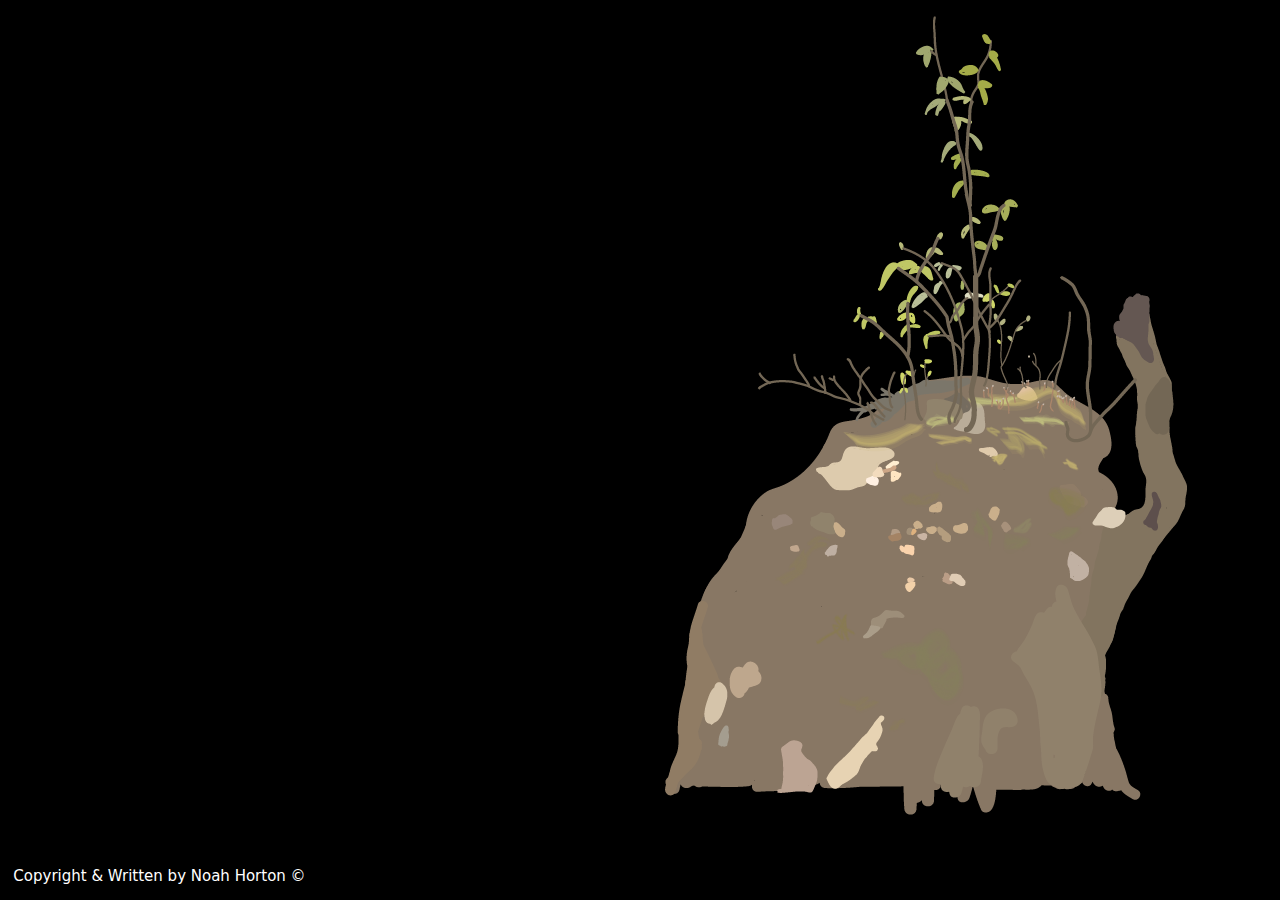
<file: index.html>
<!doctype html>
<html>
<head>
	<meta charset="utf-8">
	<title>New Life</title>
	<link rel="stylesheet" type="text/css" href="styles.css">
</head>

<body>
	<!--First Images-->
	<img src="images/Blank Log.png" alt="The Log" id="firstlog">
	<img src="images/Just the Grass and Shrooms.png" alt="Grass" id="firstgrass">
	<img src="images/Just the Rocks.png" alt="Rocks" id="firstrocks">
	<img src="images/Just the Sticks.png" alt="Sticks" id="firststicks">
	<img src="images/Smaller Logs.png" alt="Smaller Logs" id="firstsmalllogs">
	
	<!--Glow Images-->
	<a href="pages/Var 1 Text.html"><img src="images/Blank Log Glow.png" alt="Glowing Log" id="glowlog"></a>
	<a href="pages/Var 2 Color.html"><img src="images/Just the Grass and Shrooms Glow.png" alt="Glowing Grass" id="glowgrass"></a>
	<a href="pages/Var 3 Motion.html"><img src="images/Just the Rocks Glow.png" alt="Glowing Rocks" id="glowrocks"></a>
	<a href="pages/Var 4 Sound.html"><img src="images/Just the Sticks Glow.png" alt="Glowing Sticks" id="glowsticks"></a>
</body>
	
<!--Credits-->
<footer>
	<p>Copyright &amp; Written by Noah Horton &copy;</p>
</footer>
</html>
</file>
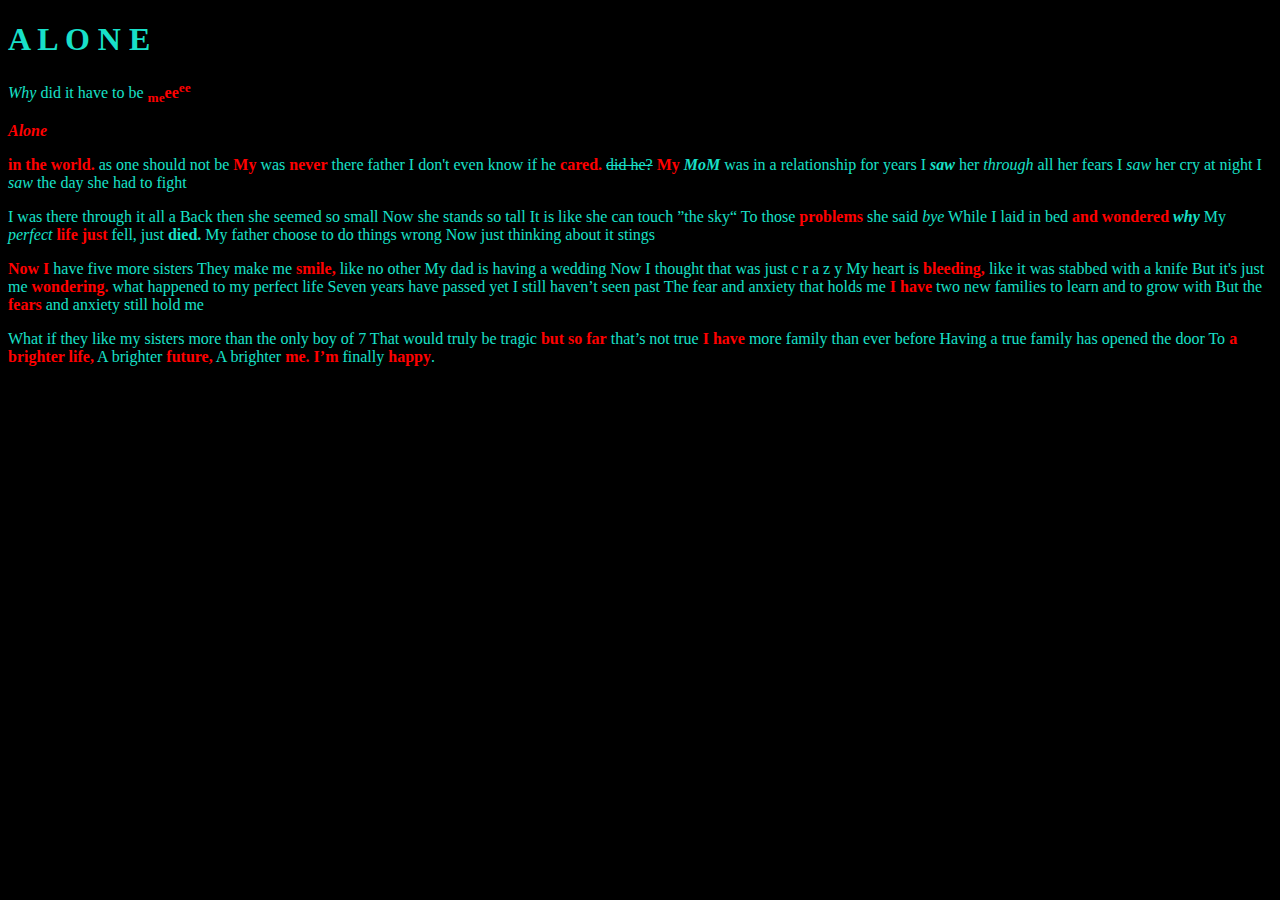
<file: Extras/ALONE.html>
<!doctype html>
<html>
	<head>
	<meta charset="UTF-8">
	<title>Alone</title>
	<style type = "text/css"> 
		* {font-family: "Baskerville";
		color: #18E0C9;
		background-color: #000000}
		
		h1 {font-family: Consolas, "Andale Mono", "Lucida Console", "Lucida Sans Typewriter", Monaco, "Courier New", "monospace"
			color: white;}
		
		p {}
		
		b {color: red;}
	
	</style>
	</head>

<body>
	
<h1> A L O N E </h1>
	
<p><i>Why</i> did it have to be <sub><b>me</b></sub><b>ee</b><sup><b>ee</b></sup></p>
	
<p><i><b>Alone</b></i></p>
	
<p> <b>in the world.</b> as one should not be
  <b>My</b>  was <b>never</b> there
  father I don't even know if he <b>cared.</b> <del> did he?</del>
  <b>My <i>MoM</i></b> was in a relationship for years
  I <b><i>saw</i></b> her <i>through</i> all her fears
  I <i>saw</i> her cry at night
  I <i>saw</i> the day she had to fight
</p>
	
<p>
  I was there through it all a
  Back then she seemed so small
  Now she stands so tall
  It is like she can touch &rdquo;the sky&ldquo;
  To those <b>problems</b> she said <i>bye</i>
  While I laid in bed <b>and wondered <i>why</i></b>
  My <i>perfect</i> <b>life just</b> fell, just <strong>died.</strong>
  My father choose to do things
  wrong
  Now just thinking about it stings
</p>
	
<p> <b>Now I</b> have five more sisters
  They make me <b>smile,</b> like no other
  My dad is having a wedding
  Now I thought that was just c r a z y
  My heart is <b>bleeding,</b> like it was stabbed with a knife
  But it's just me <b>wondering.</b> what happened to my perfect life
  Seven years have passed yet I still haven’t seen past
  The fear and anxiety that holds me
  <b>I have</b> two new families to learn and to grow with
  But the <b>fears</b> and anxiety still hold me
</p>
	
<p> What if they like my sisters more than the only boy of 7
  That would truly be tragic <b>but so far</b> that’s not true
  <b>I have</b> more family than ever before
  Having a true family has opened the door
  To <b>a brighter life,</b>
  A brighter <b>future,</b>
  A brighter <b>me.</b>
  <b>I’m</b> finally <b>happy</b>. </p>
	
</body>
	
</html>
</file>
<file: Extras/color.html>
<!doctype html>
<html>
<head>
<meta charset="UTF-8">
<title>Color</title>
	<style type="text/css">
		*{
			background-color:black;
			width:300pt;
			height:2000pt;
		}
	#box {
    width: 278px;
    height: 268px;
    background-color: red;
    position: absolute;
    left: 863px;
    top: 218px;
		opacity: .5;
}
		#box2 {
    width: 275px;
    height: 269px;
    background-color: red;
    position: absolute;
    left: 489px;
    top: 220px;
}
		#box3 {
    width: 277px;
    height: 268px;
    background-color: aqua;
    position: fixed;
    z-index: -1;
    top: 23.5pc;
    left: 43.312pc;
		}
		#box4 {
    width: 279px;
    height: 269px;
    background-color: aqua;
    position: fixed;
    z-index: -1;
    top: 1.812pc;
    left: 43.25pc;
			opacity: .5;
			}
		
    </style>
</head>

<body>
<p id="box"></p>
	<p id="box2"></p>
	<p id="box3"></p>
<p id="box4"></p>
</body>
</html>
</file>
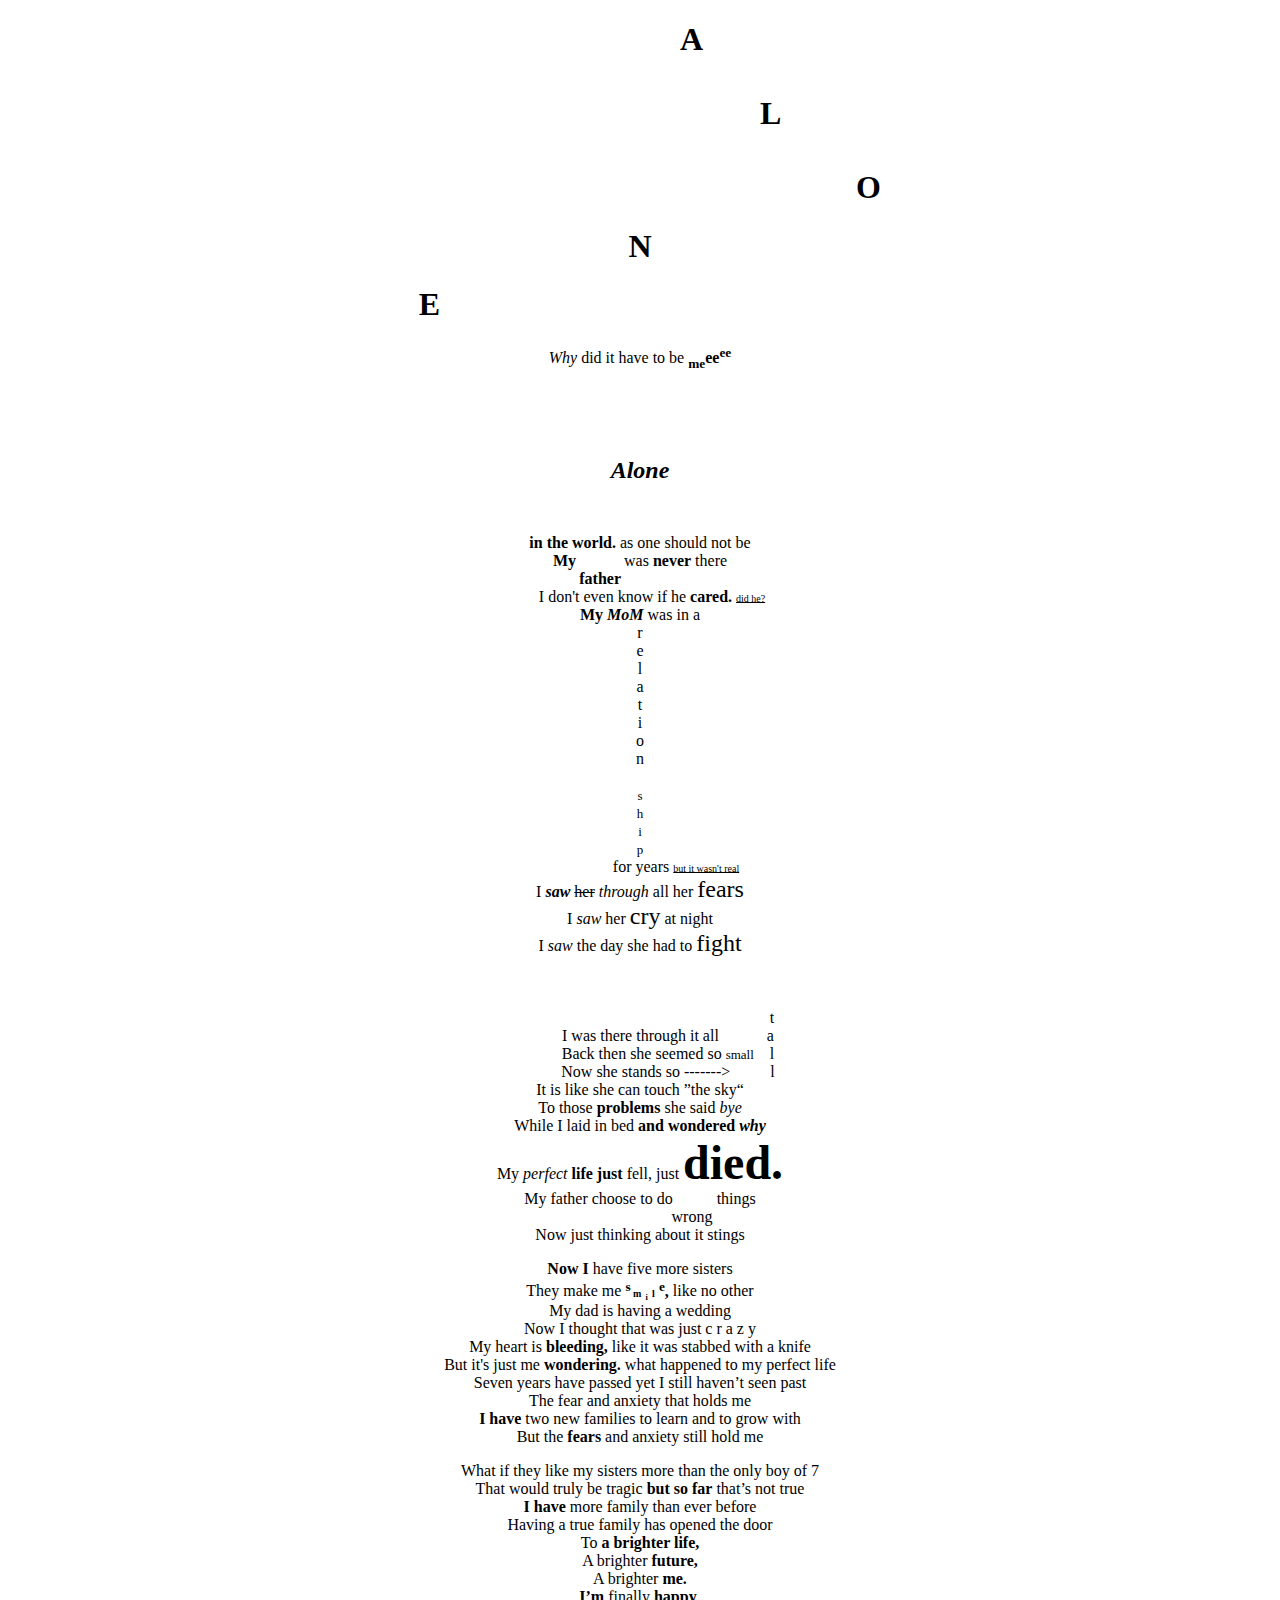
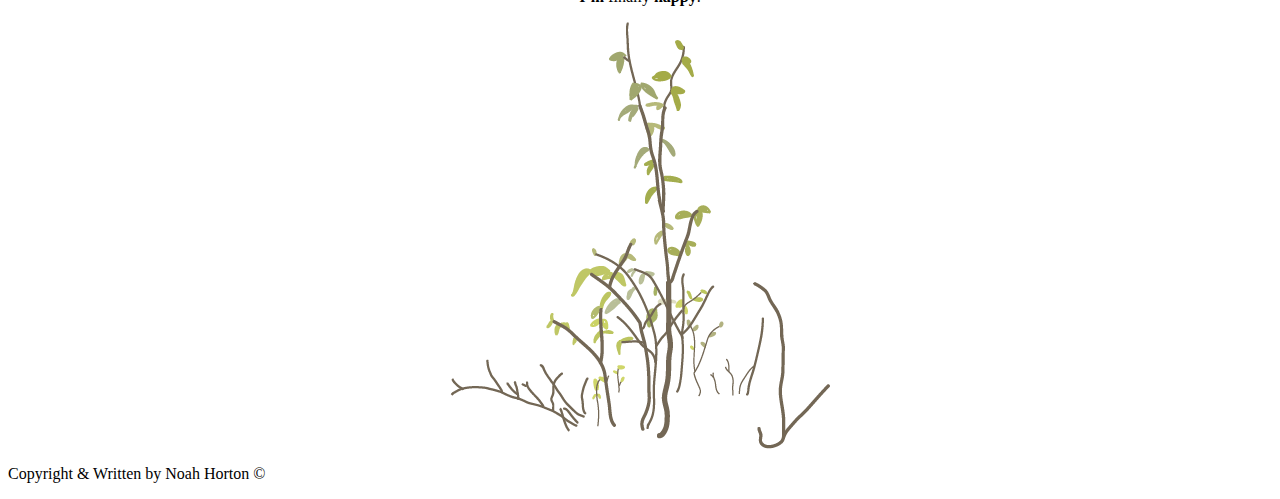
<file: pages/Var 1 Text.html>
<!doctype html>
<html>
<head>
<meta charset="UTF-8">
<title>Alone</title>
	<style type="text/css">
		#sticks{
			margin-left: auto;
			margin-right: auto;
			display: block;
		}
	</style>
</head>

<body>
<h1 style align="left">&nbsp;&nbsp;&nbsp;&nbsp;&nbsp;&nbsp;&nbsp;&nbsp;&nbsp;&nbsp;&nbsp;&nbsp;&nbsp;&nbsp;&nbsp;&nbsp;&nbsp;&nbsp;&nbsp;&nbsp;&nbsp;&nbsp;&nbsp;&nbsp;&nbsp;&nbsp;&nbsp;&nbsp;&nbsp;&nbsp;&nbsp;&nbsp;&nbsp;&nbsp;&nbsp;&nbsp;&nbsp;&nbsp;&nbsp;&nbsp;&nbsp;&nbsp;&nbsp;&nbsp;&nbsp;&nbsp;&nbsp;&nbsp;&nbsp;&nbsp;&nbsp;&nbsp;&nbsp;&nbsp;&nbsp;&nbsp;&nbsp;&nbsp;&nbsp;&nbsp;&nbsp;&nbsp;&nbsp;&nbsp;&nbsp;&nbsp;&nbsp;&nbsp;&nbsp;&nbsp;&nbsp;&nbsp;&nbsp;&nbsp;&nbsp;&nbsp;&nbsp;&nbsp;&nbsp;&nbsp;&nbsp;&nbsp;&nbsp;&nbsp;A <br>
  <br>
  &nbsp;&nbsp;&nbsp;&nbsp;&nbsp;&nbsp;&nbsp;&nbsp;&nbsp;&nbsp;&nbsp;&nbsp;&nbsp;&nbsp;&nbsp;&nbsp;&nbsp;&nbsp;&nbsp;&nbsp;&nbsp;&nbsp;&nbsp;&nbsp;&nbsp;&nbsp;&nbsp;&nbsp;&nbsp;&nbsp;&nbsp;&nbsp;&nbsp;&nbsp;&nbsp;&nbsp;&nbsp;&nbsp;&nbsp;&nbsp;&nbsp;&nbsp;&nbsp;&nbsp;&nbsp;&nbsp;&nbsp;&nbsp;&nbsp;&nbsp;&nbsp;&nbsp;&nbsp; &nbsp;&nbsp;&nbsp;&nbsp;&nbsp;&nbsp;&nbsp;&nbsp;&nbsp;&nbsp;&nbsp;&nbsp;&nbsp;&nbsp;&nbsp;&nbsp;&nbsp;&nbsp;&nbsp;&nbsp;&nbsp;&nbsp;&nbsp;&nbsp;&nbsp;&nbsp;&nbsp;&nbsp;&nbsp;&nbsp;&nbsp;&nbsp;&nbsp;&nbsp;&nbsp;&nbsp;&nbsp;&nbsp;&nbsp;&nbsp;L <br>
  <br>
  &nbsp;&nbsp;&nbsp;&nbsp;&nbsp;&nbsp;&nbsp;&nbsp;&nbsp;&nbsp;&nbsp;&nbsp;&nbsp;&nbsp;&nbsp;&nbsp;&nbsp;&nbsp;&nbsp;&nbsp;&nbsp;&nbsp;&nbsp;&nbsp;&nbsp;&nbsp;&nbsp;&nbsp;&nbsp;&nbsp;&nbsp;&nbsp;&nbsp;&nbsp;&nbsp;&nbsp;&nbsp;&nbsp;&nbsp;&nbsp;&nbsp;&nbsp;&nbsp;&nbsp;&nbsp;&nbsp;&nbsp;&nbsp;&nbsp;&nbsp;&nbsp;&nbsp;&nbsp;&nbsp;&nbsp;&nbsp;&nbsp;&nbsp;&nbsp;&nbsp;&nbsp;&nbsp;&nbsp;&nbsp;&nbsp;&nbsp;&nbsp;&nbsp;&nbsp;&nbsp;&nbsp;&nbsp;&nbsp;&nbsp;&nbsp;&nbsp;&nbsp;&nbsp;&nbsp;&nbsp;&nbsp;&nbsp;&nbsp;&nbsp;&nbsp;&nbsp;&nbsp;&nbsp;&nbsp;&nbsp;&nbsp;&nbsp;&nbsp;&nbsp;&nbsp;&nbsp;&nbsp;&nbsp;&nbsp;&nbsp;&nbsp;&nbsp;&nbsp;&nbsp;&nbsp;&nbsp;O </h1>
<h1 style align="center"> N </h1>
<h1 style align="right"> E &nbsp;&nbsp;&nbsp;&nbsp;&nbsp;&nbsp;&nbsp;&nbsp;&nbsp;&nbsp;&nbsp;&nbsp;&nbsp;&nbsp;&nbsp;&nbsp;&nbsp;&nbsp;&nbsp;&nbsp;&nbsp;&nbsp;&nbsp;&nbsp;&nbsp;&nbsp;&nbsp;&nbsp;&nbsp;&nbsp;&nbsp;&nbsp;&nbsp;&nbsp;&nbsp;&nbsp;&nbsp;&nbsp;&nbsp;&nbsp;&nbsp;&nbsp;&nbsp;&nbsp; &nbsp;&nbsp;&nbsp;&nbsp;&nbsp;&nbsp;&nbsp;&nbsp;&nbsp;&nbsp;&nbsp;&nbsp;&nbsp;&nbsp;&nbsp;&nbsp;&nbsp;&nbsp;&nbsp;&nbsp;&nbsp;&nbsp;&nbsp;&nbsp;&nbsp;&nbsp;&nbsp;&nbsp;&nbsp;&nbsp;&nbsp;&nbsp;&nbsp;&nbsp;&nbsp;&nbsp;&nbsp;&nbsp;&nbsp;&nbsp;&nbsp;&nbsp;&nbsp;&nbsp;&nbsp;&nbsp;&nbsp;&nbsp;&nbsp;&nbsp;&nbsp;&nbsp;&nbsp;&nbsp;&nbsp;&nbsp;&nbsp;&nbsp;</h1>
<p style align="center"><i>Why</i> did it have to be <sub><b>me</b></sub><b>ee</b><sup><b>ee</b></sup></p>
<br>
<br>
<br>
<p style align="center"><font size="5px"><i><b>Alone</b></i></font></p>
<br>
<p stle align="center"> <b>in the world.</b> as one should not be <br>
  <b>My</b> &nbsp;&nbsp;&nbsp;&nbsp;&nbsp;&nbsp;&nbsp;&nbsp;&nbsp;&nbsp; was <b>never</b> there <br>
  <b>father &nbsp;&nbsp;&nbsp;&nbsp;&nbsp;&nbsp;&nbsp;&nbsp;&nbsp;&nbsp;&nbsp;&nbsp;&nbsp;&nbsp;&nbsp;&nbsp;&nbsp;&nbsp;&nbsp;</b><br>
  &nbsp;&nbsp;&nbsp;&nbsp;&nbsp;&nbsp;I don't even know if he <b>cared.</b> <del><font size="1px">did he?</font></del><br>
  <b>My <i>MoM</i></b> was in a <br>
  r <br>
  e <br>
  l <br>
  a <br>
  t <br>
  i <br>
  o <br>
  n <br>
  <br>
  <font size="2px">s <br>
  h <br>
  i <br>
  p</font> <br>
  &nbsp;&nbsp;&nbsp;&nbsp;&nbsp;&nbsp;&nbsp;&nbsp;&nbsp;&nbsp;&nbsp;&nbsp;&nbsp;&nbsp;&nbsp;&nbsp;&nbsp;&nbsp;for years <del><font size="1px">but it wasn't real</font></del><br>
  I <b><i>saw</i></b> <del>her</del> <i>through</i> all her <font size="5px">fears</font> <br>
  I <i>saw</i> her <font size="5px">cry</font> at night <br>
  I <i>saw</i> the day she had to <font size="5px">fight</font> <br>
  <br>
  <br>
</p>
<p style align="center"> &nbsp;&nbsp;&nbsp;&nbsp;&nbsp;&nbsp;&nbsp;&nbsp;&nbsp;&nbsp;&nbsp;&nbsp;&nbsp;&nbsp;&nbsp;&nbsp;&nbsp;&nbsp;&nbsp;&nbsp;&nbsp;&nbsp;&nbsp;&nbsp;&nbsp;&nbsp;&nbsp;&nbsp;&nbsp;&nbsp;&nbsp;&nbsp;&nbsp;&nbsp;&nbsp;&nbsp;&nbsp;&nbsp;&nbsp;&nbsp;&nbsp;&nbsp;&nbsp;&nbsp;&nbsp;&nbsp;&nbsp;&nbsp;&nbsp;&nbsp;&nbsp;&nbsp;&nbsp;&nbsp;&nbsp;&nbsp;&nbsp;&nbsp;&nbsp;&nbsp;&nbsp;&nbsp;&nbsp;&nbsp;&nbsp;&nbsp;t <br>
  &nbsp;&nbsp;&nbsp;&nbsp;&nbsp;&nbsp;&nbsp;&nbsp;&nbsp;&nbsp;&nbsp;&nbsp;&nbsp;&nbsp;I was there through it all &nbsp;&nbsp;&nbsp;&nbsp;&nbsp;&nbsp;&nbsp;&nbsp;&nbsp;&nbsp;&nbsp;a<br>
  &nbsp;&nbsp;&nbsp;&nbsp;&nbsp;&nbsp;&nbsp;&nbsp;&nbsp;&nbsp;&nbsp;&nbsp;&nbsp;&nbsp;Back then she seemed so <font size="2px">small</font>&nbsp;&nbsp;&nbsp;&nbsp;l <br>
  &nbsp;&nbsp;&nbsp;&nbsp;&nbsp;&nbsp;&nbsp;&nbsp;&nbsp;&nbsp;&nbsp;&nbsp;&nbsp;&nbsp;Now she stands so -------&gt; &nbsp;&nbsp;&nbsp;&nbsp;&nbsp;&nbsp;&nbsp;&nbsp;&nbsp;l <br>
  It is like she can touch &rdquo;the sky&ldquo;<br>
  To those <b>problems</b> she said <i>bye</i> <br>
  While I laid in bed <b>and wondered <i>why</i></b> <br>
  My <i>perfect</i> <b>life just</b> fell, just <strong><font size="10px">died.</font></strong> <br>
  My father choose to do &nbsp;&nbsp;&nbsp;&nbsp;&nbsp;&nbsp;&nbsp;&nbsp;&nbsp; things <br>
  &nbsp;&nbsp;&nbsp;&nbsp;&nbsp;&nbsp;&nbsp;&nbsp;&nbsp;&nbsp;&nbsp;&nbsp;&nbsp;&nbsp;&nbsp;&nbsp;&nbsp;&nbsp;&nbsp;&nbsp;&nbsp;&nbsp;&nbsp;&nbsp;&nbsp;&nbsp;wrong<br>
  Now just thinking about it stings <br>
</p>
<p style align="center"> <b>Now I</b> have five more sisters <br>
  They make me <b><sup>s</sup><font size="1px">&nbsp;m<sub>&nbsp;&nbsp;i&nbsp;&nbsp;</sub>l</font>&nbsp;<sup>e</sup>,</b> like no other <br>
  My dad is having a wedding <br>
  Now I thought that was just c r a z y <br>
  My heart is <b>bleeding,</b> like it was stabbed with a knife <br>
  But it's just me <b>wondering.</b> what happened to my perfect life <br>
  Seven years have passed yet I still haven’t seen past <br>
  The fear and anxiety that holds me <br>
  <b>I have</b> two new families to learn and to grow with <br>
  But the <b>fears</b> and anxiety still hold me <br>
</p>
<p style align="center"> What if they like my sisters more than the only boy of 7 <br>
  That would truly be tragic <b>but so far</b> that’s not true <br>
  <b>I have</b> more family than ever before <br>
  Having a true family has opened the door <br>
  To <b>a brighter life,</b> <br>
  A brighter <b>future,</b> <br>
  A brighter <b>me.</b> <br>
  <b>I’m</b> finally <b>happy</b>. </p>
	
	<a href="../index.html"><img src="../images/Just the Sticks.png" alt="Sticks" id="sticks"></a>
	<!--Credits-->
<footer>
	<p>Copyright &amp; Written by Noah Horton &copy;</p>
</footer>
</body>
</html>
</file>
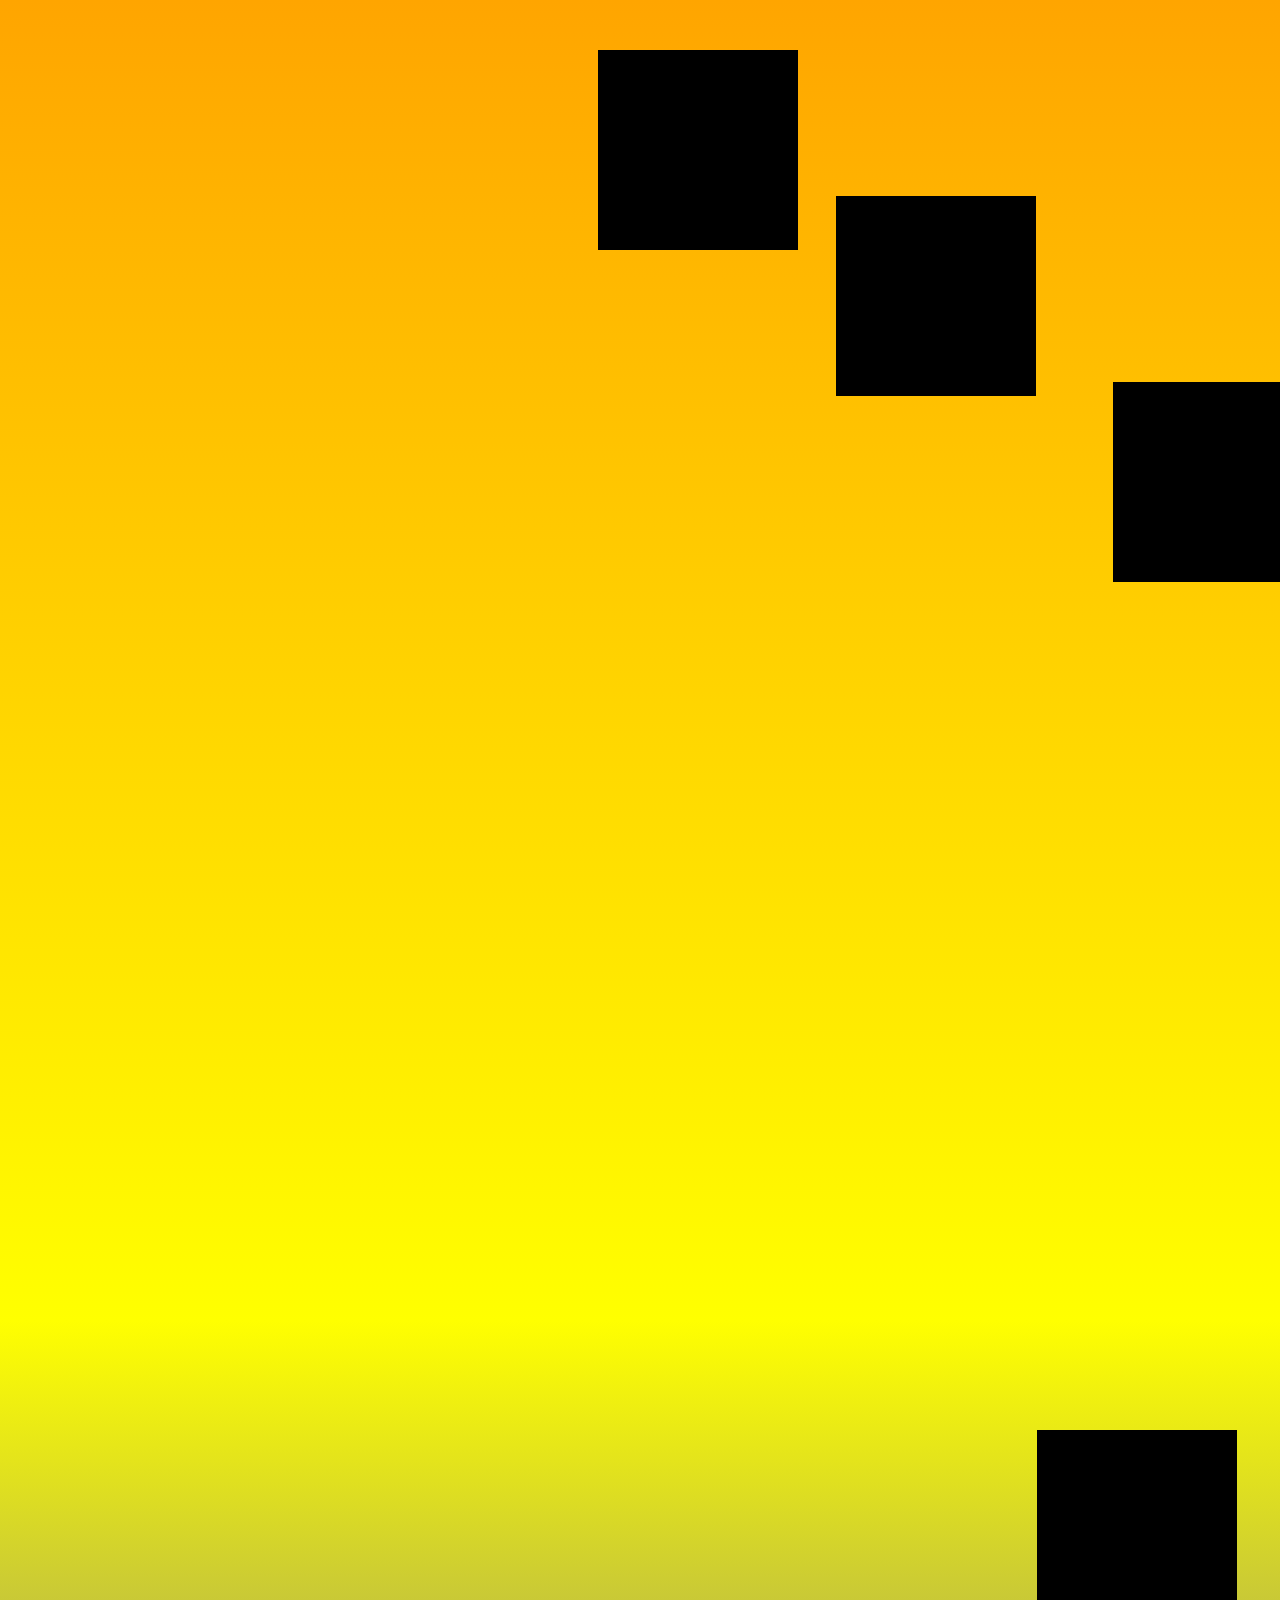
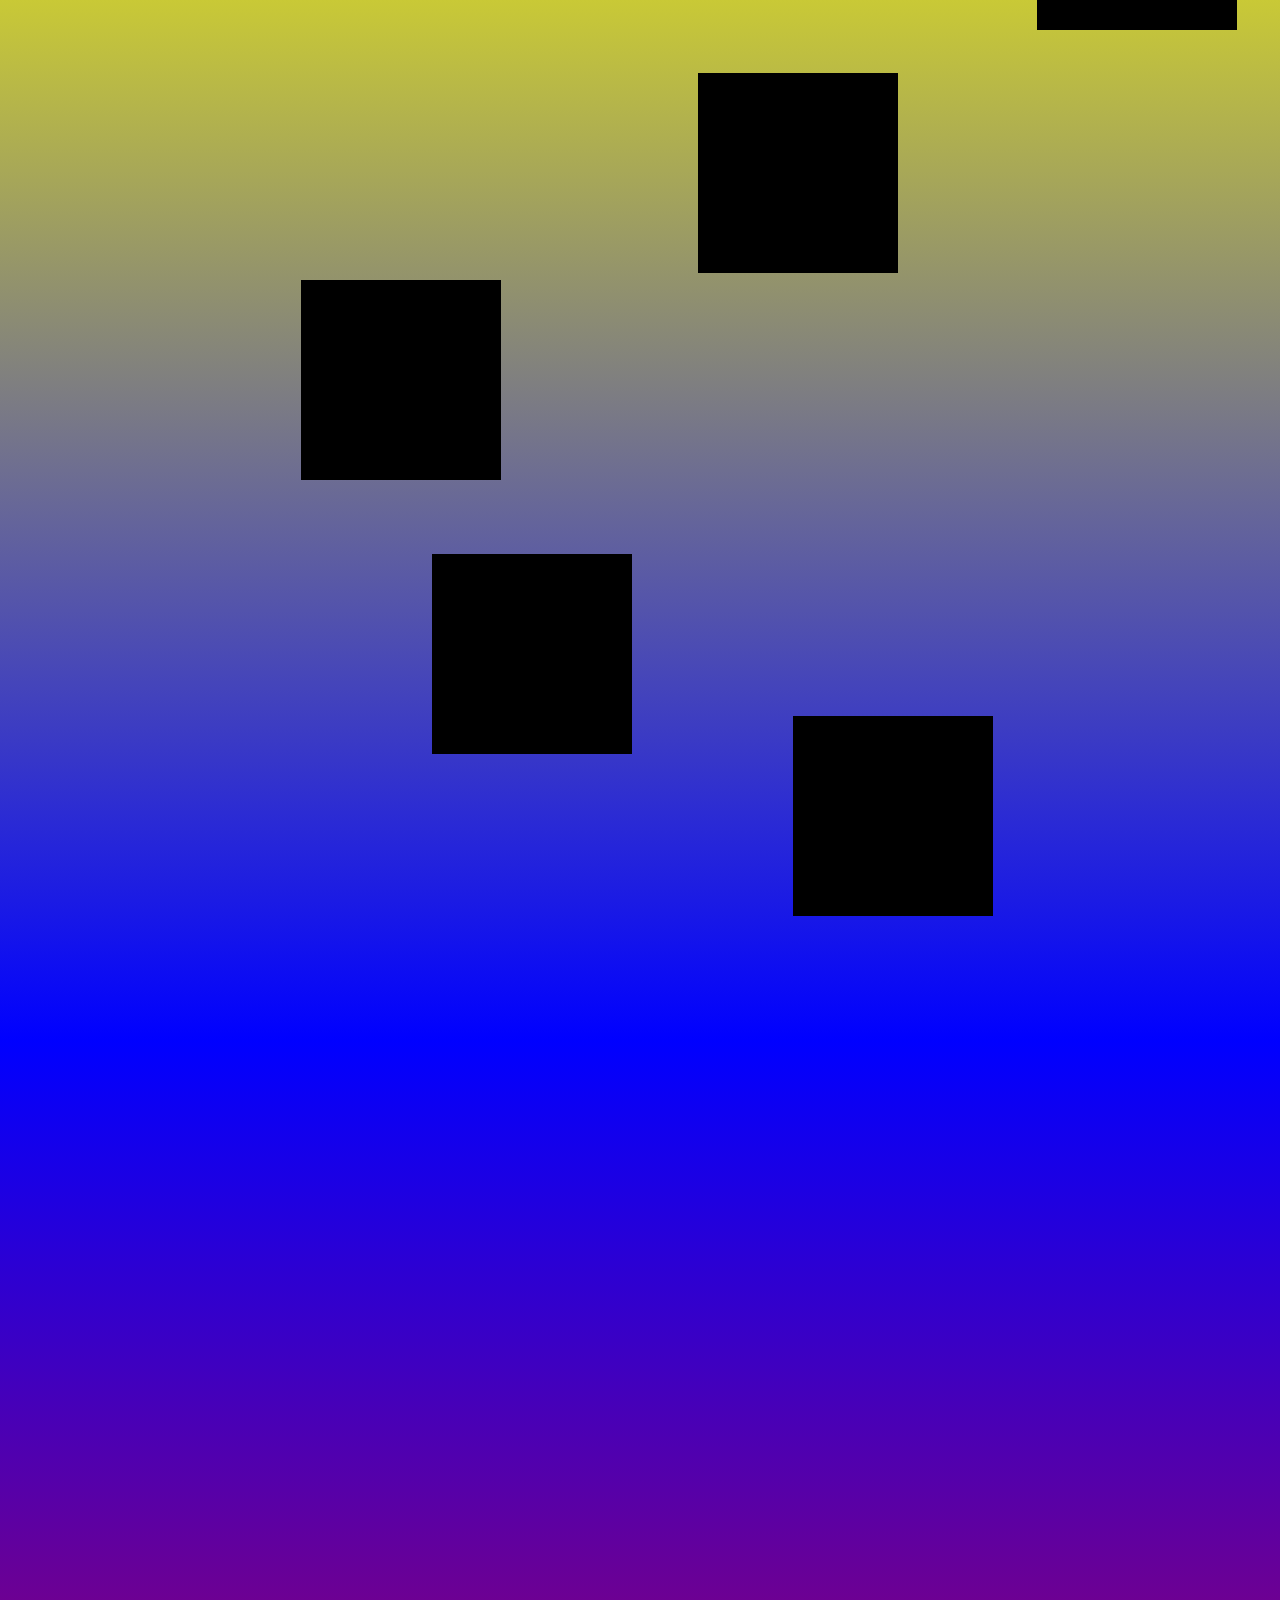
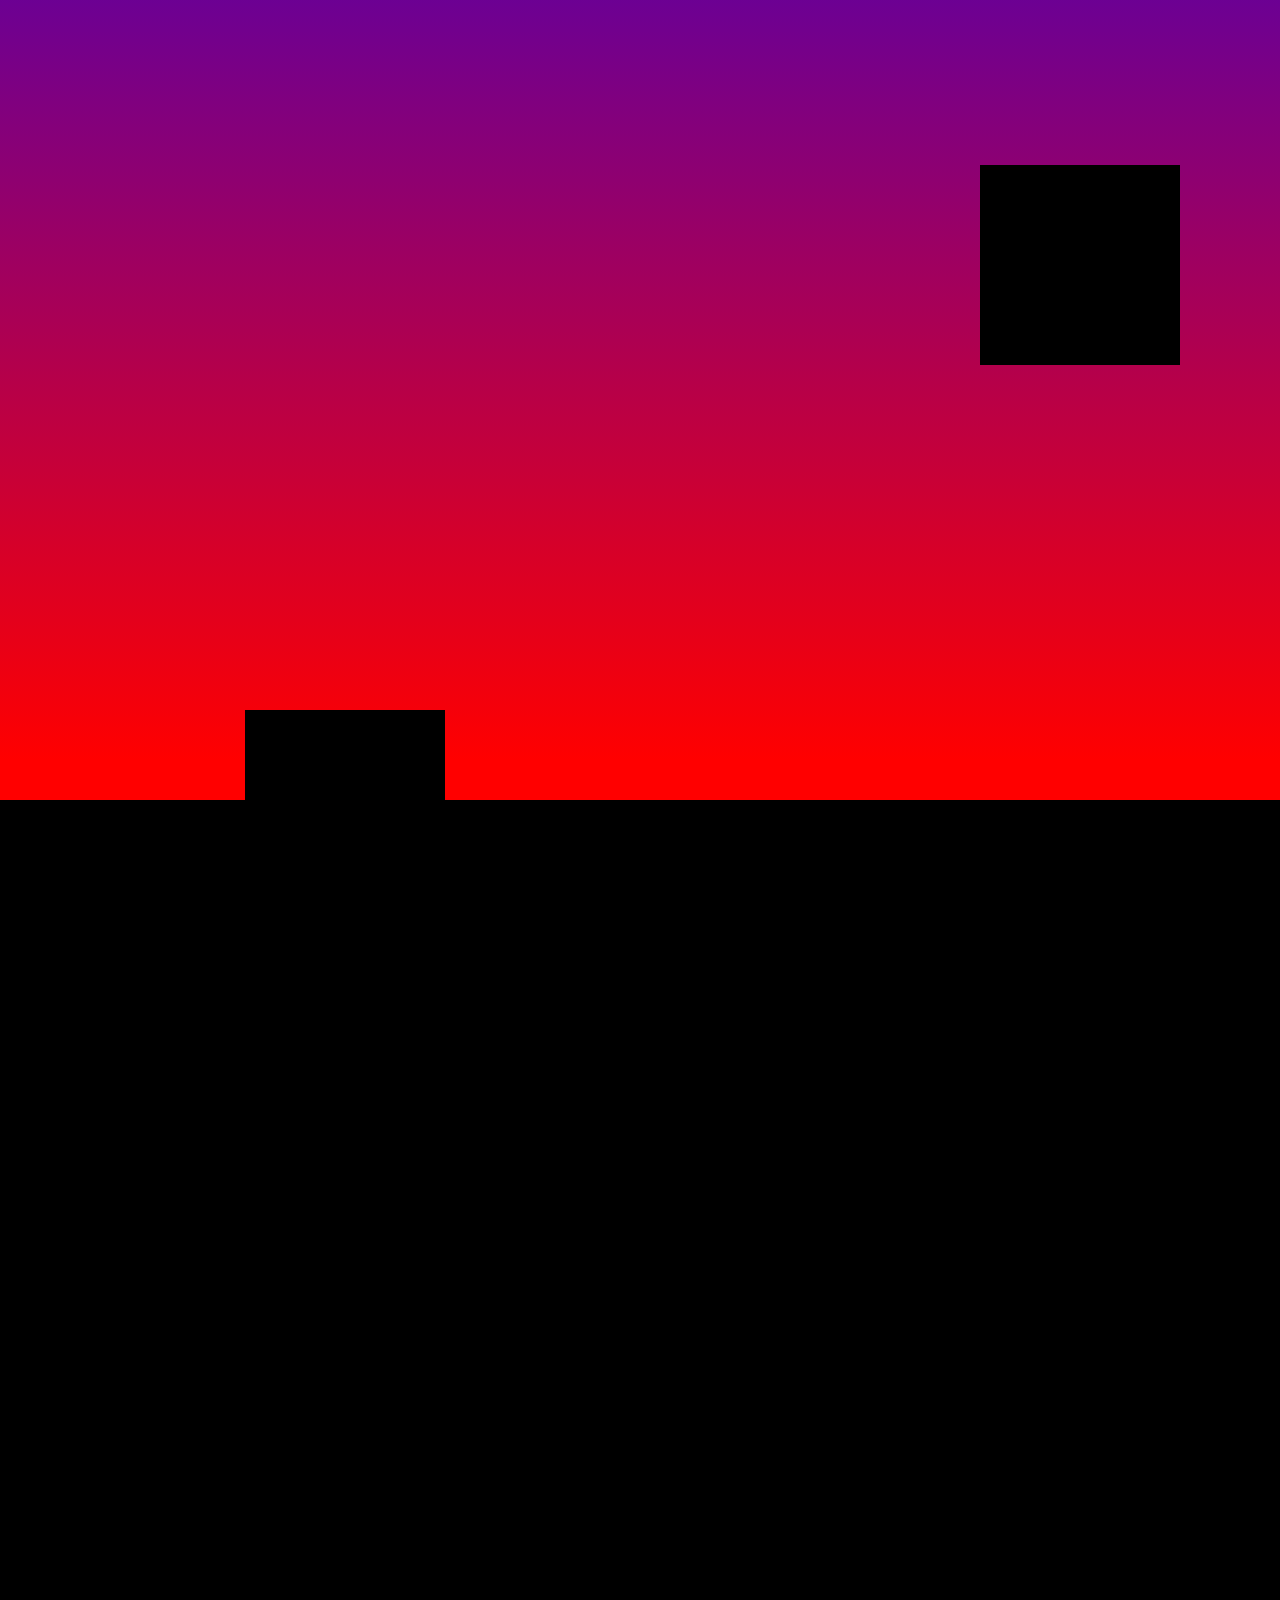
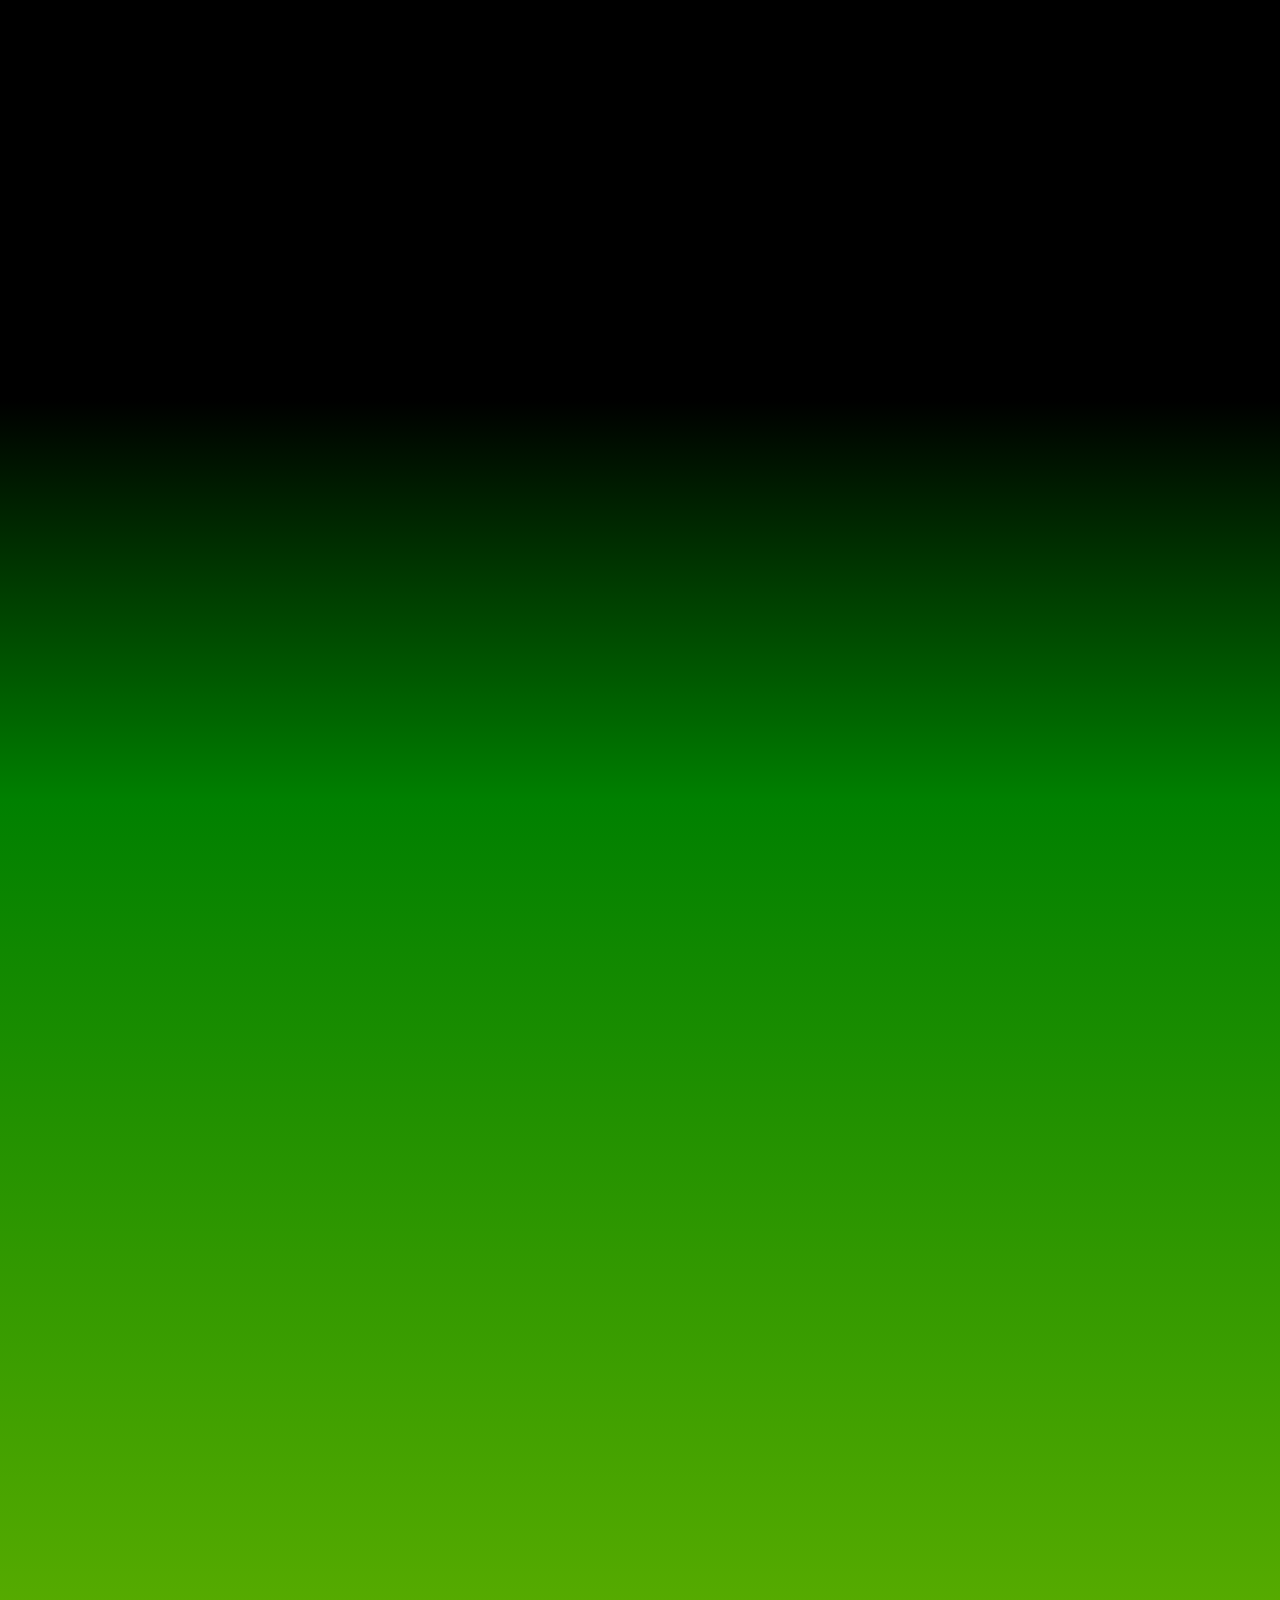
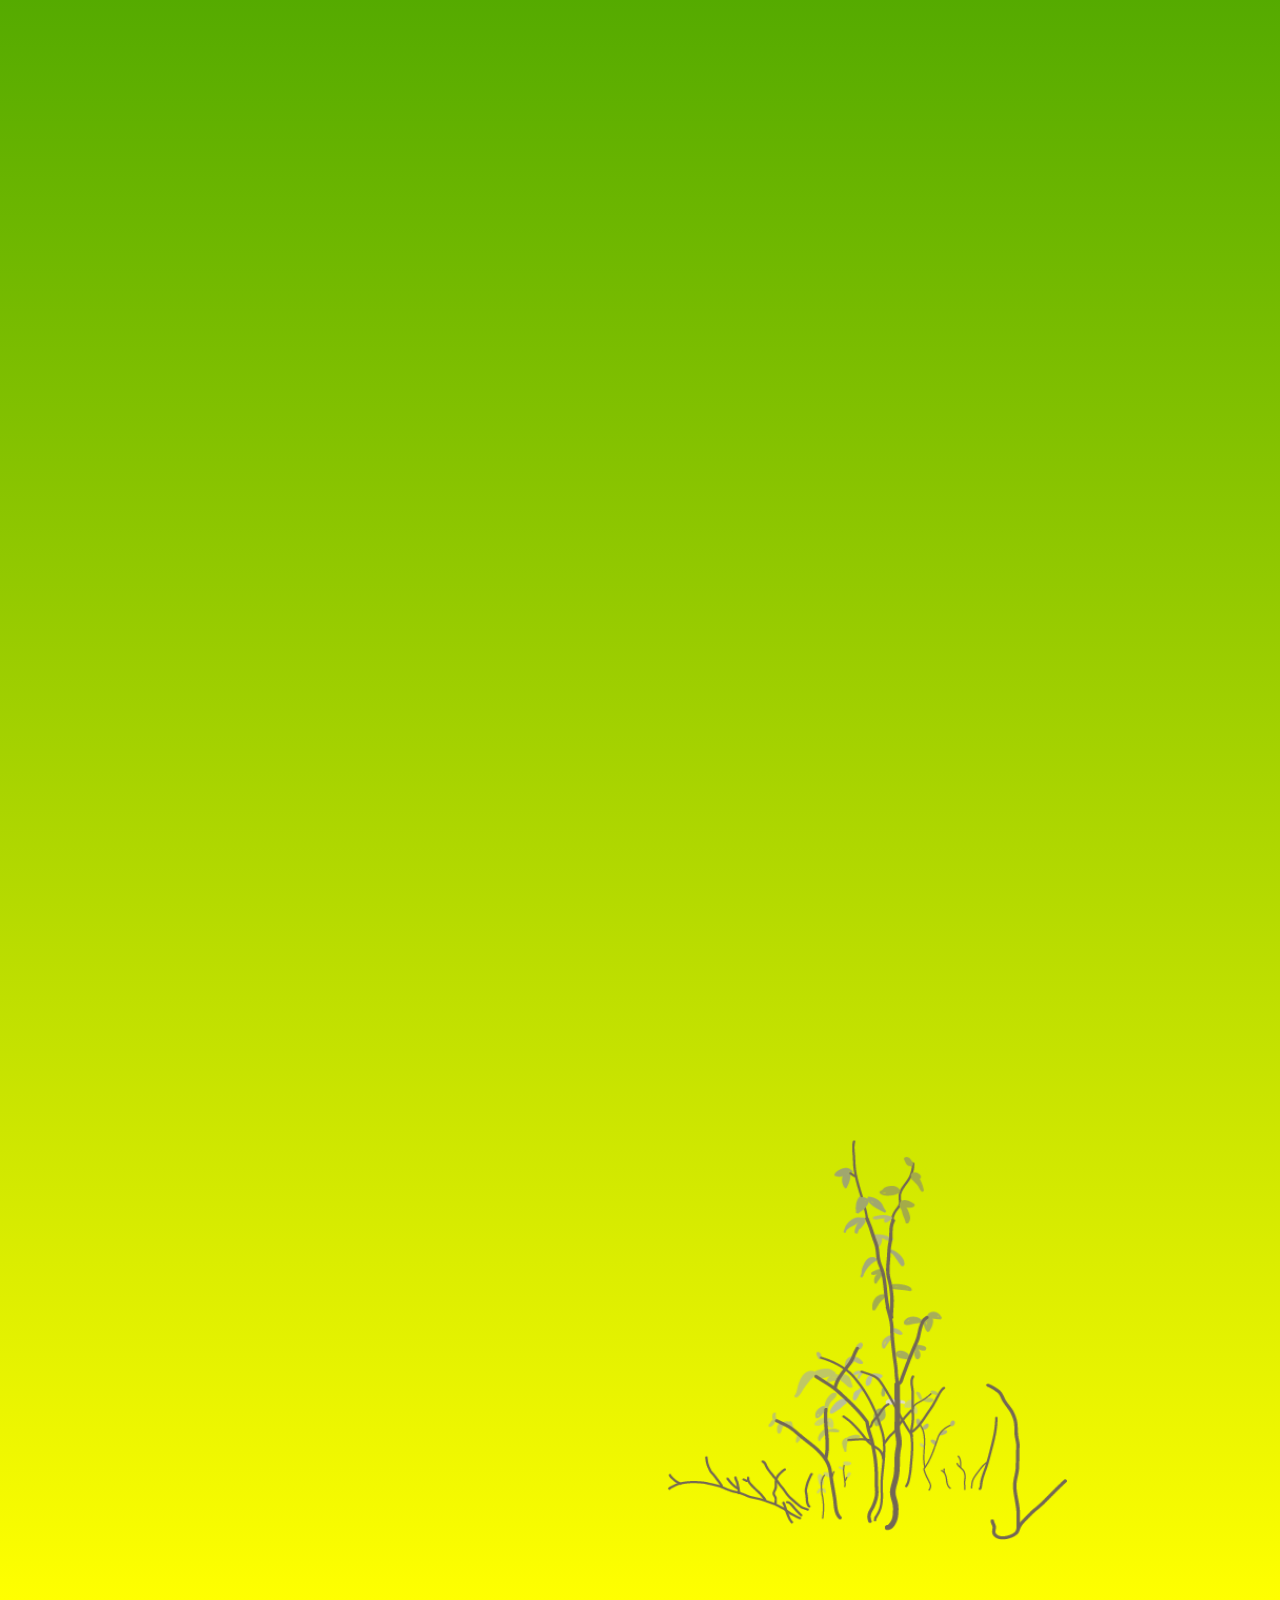
<file: pages/Var 2 Color.html>
<!doctype html>
<html>
<head>
<meta charset="UTF-8">
<title>Waves of Emotion</title>
<style type="text/css">
* {
    height: 500pc;
	margin: 0;
}
	background{
		
	}
#backgroundfirst {
    width: 100%;
    height: 50%;
    background: linear-gradient(to bottom, orange, yellow, blue, red 99%);
}
#backgroundsecond {
    max-width: 100%;
    height: 50%;
    background: linear-gradient(to bottom, black 75pc, green 100pc, yellow);
}
.box {
    width: 200px;
    height: 200px;
    position: absolute;
	background-color: black;
}
#box1 {
    top: 983px;
    left: 1690px;
}
#box2 {
    top: 1188px;
    left: 1359px;
}
#box3 {
    top: 196px;
    left: 836px;
}
#box4 {
    top: 2154px;
    left: 432px;
}
#box5 {
    top: 1430px;
    left: 1037px;
}
#box6 {
    top: 489px;
    left: 1428px;
}
#box7 {
    top: 1673px;
    left: 698px;
}
#box8 {
    top: 382px;
    left: 1113px;
}
#box9 {
    top: 50px;
    left: 598px;
}
#box10 {
    top: 1880px;
    left: 301px;
}
#box11 {
    top: 665px;
    left: 1752px;
}
#box12 {
    top: 2316px;
    left: 793px;
}
#box13 {
    top: 4925px;
    left: 1830px;
}
#box14 {
    top: 6810px;
    left: 1668px;
}
#box15 {
    top: 3365px;
    left: 980px;
}
#box16 {
    top: 3910px;
    left: 245px;
}
#box17 {
    top: 5767px;
    left: 530px;
}
#box18 {
    top: 4275px;
    left: 983px;
}
#box19 {
    top: 3096px;
    left: 1436px;
}
#box20 {
    top: 2694px;
    left: 1816px;
}
#box21 {
    top: 2487px;
    left: 1339px;
}
	#sticks{
    width: 400px;
    height: 400px;
    position: absolute;
    z-index: 5;
    bottom: -440pc;
    left: 500pt;
	}
</style>
</head>

<body>
<div id="backgroundfirst"></div>
<div id="backgroundsecond"></div>
<div id="box1" class="box"></div>
<div id="box2" class="box"></div>
<div id="box3" class="box"></div>
<div id="box4" class="box"></div>
<div id="box5" class="box"></div>
<div id="box6" class="box"></div>
<div id="box7" class="box"></div>
<div id="box8" class="box"></div>
<div id="box9" class="box"></div>
<div id="box10" class="box"></div>
<div id="box11" class="box"></div>
<div id="box12" class="box"></div>
<div id="box15" class="box"></div>
<div id="box16" class="box"></div>
<div id="box18" class="box"></div>
<div id="box19" class="box"></div>
<div id="box20" class="box"></div>
<div id="box21" class="box"></div>
	
<a href="../index.html"><img src="../images/Just the Sticks.png" alt="Sticks" id="sticks"></a>
</body>
</html>
</file>
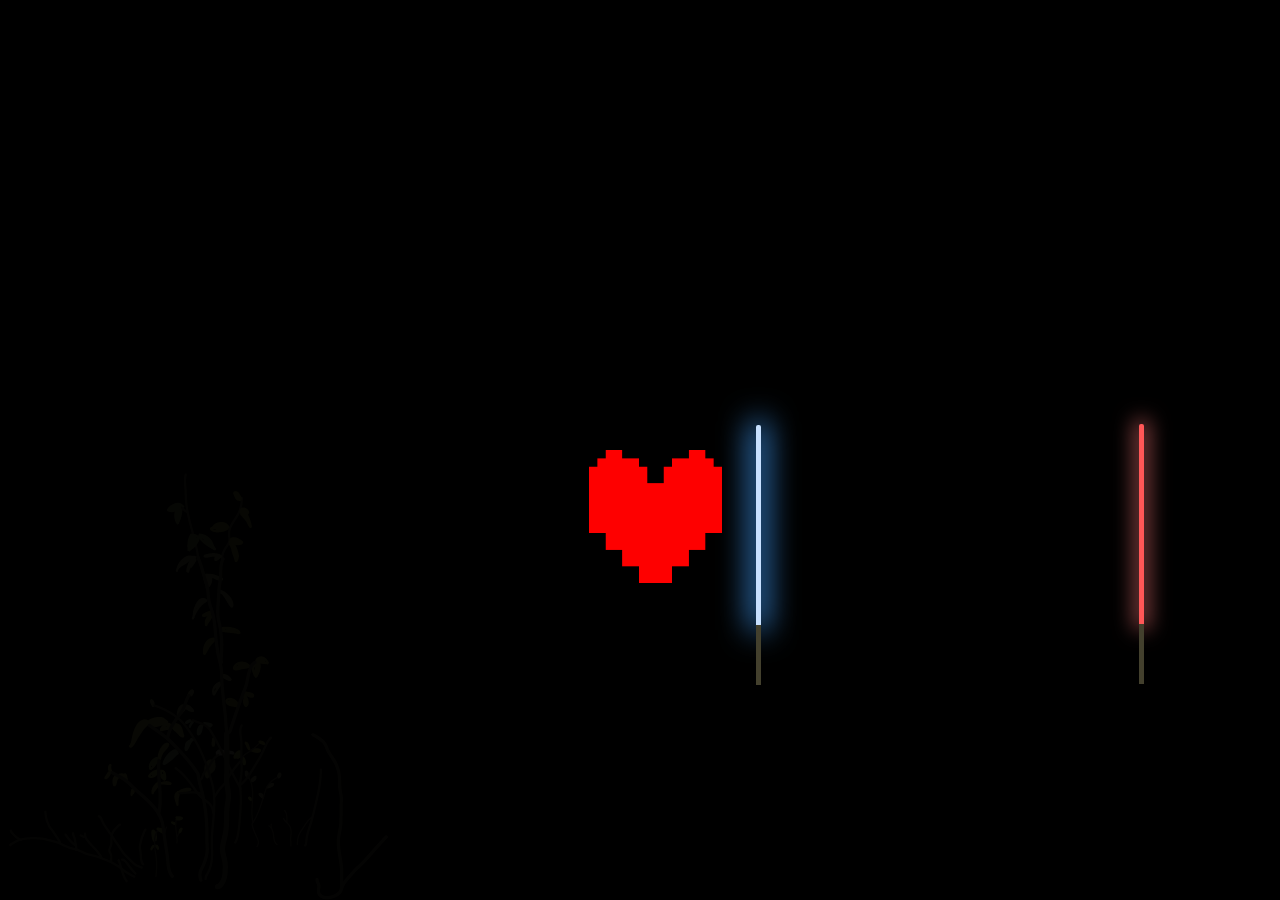
<file: pages/Var 3 Motion.html>
<!doctype html>
<html>
<head>
<meta charset="utf-8">
<title>Poem of Motion</title>
<style type="text/css">
	:root {
	font-size: 10px;
}

body {
  background-color: hsl(0, 0%, 5%);
  overflow: hidden;
}
#mom {
    animation: 5s attack cubic-bezier(0,1.38,.83,.67) infinite;
}
	#dad {
    animation: 5s attackdad cubic-bezier(0,1.38,.83,.67) infinite;
}
.swords :nth-child(2) {
  animation-delay: 1s;
}.swords :nth-child(3) {
  animation-delay: 2s;
}.swords :nth-child(4) {
  animation-delay: 3s;
}
.swords :nth-child(5) {
  animation-delay: 4s;
}
.swords {
  position: absolute;
	width: 100%;
	top: 50%;
	transform: translateY(-50%);
	text-align: center;
}
.sword {
  transition: transform 1s;
  display: inline-block;
  margin: 5rem;
  transform-origin: 50% 77%;

}
.blade {
  background-color: hsl(0, 0%, 81%);
}
.knob {
  
  
  border-radius: 50%;
  
}

.blade, .grip, .knob {
  margin: auto;
}
.guard, .grip {
  background-color: hsl(53, 19%, 22%);
}
.jedi, .sith {
  width: 1.5rem;
}

.jedi .blade, .sith .blade {
  height: 20rem;
  width: .5rem;
  border-top-right-radius: 0.2rem;
  border-top-left-radius: 0.2rem;
}
.jedi .blade {
  background-color: hsla(213, 100%, 89%, 1);
  box-shadow: 0 0 3rem .5rem hsla(210, 100%, 63%, 1);
}
.sith .blade {
  background-color: hsla(0, 100%, 67%, 1);
  box-shadow: 0 0 2rem .5rem hsla(0, 50%, 59%, .7);
}
.jedi .guard, .sith .guard {
  background-color: hsl(48, 95%, 37%);
  height: .25rem;
  width: 100%;
}
.jedi .grip, .sith .grip {
  height: 6rem;
  width: .5rem;
}

@keyframes attack {
 
  from { transform: rotate(0deg); }
  to { transform: rotate(360deg); }
 
}
	@keyframes attackdad {
 
  from { transform: rotate(360deg); }
  to { transform: rotate(0deg); }
 
}
.heart:before {
    top: -25px;
    left: 0;
}
.heart:after {
    left: 25px;
    top: 0;
}
@keyframes heartbeat {
0% {
transform: scale(1);
}
25% {
transform: scale(1.1);
}
40% {
transform: scale(1);
}
60% {
transform: scale(1.1);
}
100% {
transform: scale(1);
}
}
.heart {
    animation: .8s infinite heartbeat;
}
body {
    background-color: black;
    overflow: hidden;
}
#heart {
    width: 100pt;
    position: absolute;
    top: 50%;
    left: 46%;
    animation: .8s infinite heartbeat;
}
#mom {
    position: absolute;
    left: 520pt;
    top: -56pt;
}
#dad {
    position: absolute;
    top: -57pt;
    left: 807pt;
}
	#sticks{
		position: absolute;
		bottom: 0;
		opacity: .04;
	}
</style>
</head>

<body>
<div class="swords">
  <div class="sword jedi" id="mom">
    <div class="blade"></div>
    <div class="grip"></div>
  </div>
  
  <div class="sword sith" id="dad">
    <div class="blade"></div>
    <div class="grip"></div>
  </div>
</div>

	

<img src="../images/Heart.png" alt="undertale_heart" id="heart"  onClick="play();">
<a href="../index.html"><img src="../images/Just the Sticks.png" alt="Sticks" id="sticks"></a>
</body>
</html>
</file>
<file: styles.css>
@charset "utf-8";
/* CSS Document */
*{
	font-family: "Lucida Grande", "Lucida Sans Unicode", "Lucida Sans", "DejaVu Sans", Verdana, "sans-serif";
	color: white;
	font-size: 10px;
}
body{
	background-color: black;
}

/*Main Log*/
#firstlog{
	position: absolute;
	top: 220pt;
	left: 500pt;
	z-index: 0;
}
#glowlog {
    position: absolute;
    top: 214pt;
    left: 481pt;
    z-index: 0;
	opacity: 0;
}
#glowlog:hover{
	opacity: 100;
	z-index:3;
}

/*Small Logs*/
#firstsmalllogs{
	position: absolute;
    top: 283pt;
    left: 637pt;
	z-index: 1;
}

/*Rocks*/
#firstrocks{
	position: absolute;
    top: 266pt;
    left: 499pt;
	z-index: 2;
}
#glowrocks{
    position: absolute;
    top: 261pt;
    left: 501pt;
    z-index: 2;
    width: 455px;
    height: 455px;
	opacity: 0;
}
#glowrocks:hover{
	opacity: 100;
	z-index:999;
}

/*Grass*/
#firstgrass{
	position: absolute;
    top: 284pt;
    left: 581pt;
	z-index: 3;
}
#glowgrass{
    position: absolute;
    top: 284pt;
    left: 567pt;
    z-index: 3;
    width: 350px;
	opacity: 0;
}
#glowgrass:hover{
	opacity: 100;
	z-index:999;
}

/*Sticks*/
#firststicks{
	position: absolute;
    top: 12pt;
    left: 568pt;
	z-index: 4;
}
#glowsticks{
    position: absolute;
    top: 12pt;
    left: 547pt;
    z-index: 4;
    width: 435px;
    height: 425px;
	opacity: 0;
}
#glowsticks:hover{
	opacity: 100;
	z-index:999;
}

/*Footer*/
footer p {
	font-size: 15px;
	position: absolute;
	bottom: 0;
	left: 10pt;
}
</file>
